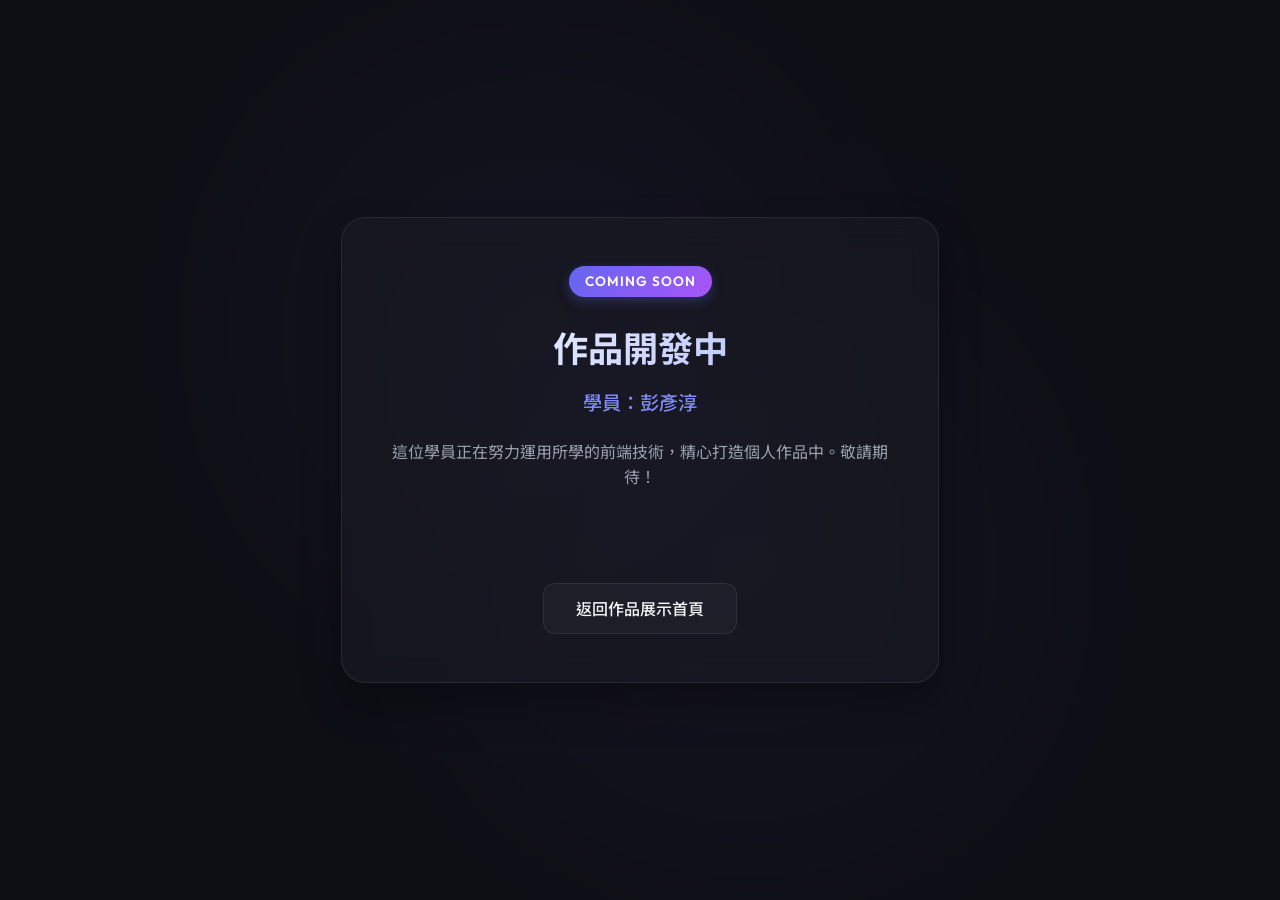
<file: 02/index.html>
﻿<!DOCTYPE html>
<html lang="zh-Hant-TW">
<head>
    <meta charset="UTF-8">
    <meta name="viewport" content="width=device-width, initial-scale=1.0">
    <title>學員作品集 | Vibe Coding 前端網頁開發班</title>
    <link rel="preconnect" href="https://fonts.googleapis.com">
    <link rel="preconnect" href="https://fonts.gstatic.com" crossorigin>
    <link href="https://fonts.googleapis.com/css2?family=Noto+Sans+TC:wght@300;400;500;700&family=Outfit:wght@300;400;500;600;700&display=swap" rel="stylesheet">
    <style>
        :root {
            --bg-color: #0d0f14;
            --card-bg: rgba(25, 28, 36, 0.6);
            --border-color: rgba(255, 255, 255, 0.08);
            --text-primary: #f3f4f6;
            --text-secondary: #9ca3af;
            --accent-glow: linear-gradient(135deg, #6366f1 0%, #a855f7 100%);
        }

        body {
            margin: 0;
            padding: 0;
            box-sizing: border-box;
            background-color: var(--bg-color);
            color: var(--text-primary);
            font-family: 'Outfit', 'Noto Sans TC', sans-serif;
            display: flex;
            justify-content: center;
            align-items: center;
            min-height: 100vh;
            overflow: hidden;
            position: relative;
        }

        body::before {
            content: '';
            position: absolute;
            width: 300px;
            height: 300px;
            background: var(--accent-glow);
            filter: blur(150px);
            opacity: 0.15;
            top: 20%;
            left: 30%;
            z-index: 0;
        }

        body::after {
            content: '';
            position: absolute;
            width: 300px;
            height: 300px;
            background: var(--accent-glow);
            filter: blur(150px);
            opacity: 0.15;
            bottom: 20%;
            right: 30%;
            z-index: 0;
        }

        .container {
            position: relative;
            z-index: 1;
            background: var(--card-bg);
            border: 1px solid var(--border-color);
            backdrop-filter: blur(16px);
            -webkit-backdrop-filter: blur(16px);
            padding: 3rem;
            border-radius: 24px;
            text-align: center;
            max-width: 500px;
            width: 90%;
            box-shadow: 0 20px 40px rgba(0, 0, 0, 0.3);
        }

        .badge {
            display: inline-block;
            background: var(--accent-glow);
            color: white;
            padding: 0.4rem 1rem;
            border-radius: 99px;
            font-size: 0.85rem;
            font-weight: 600;
            letter-spacing: 1px;
            margin-bottom: 1.5rem;
            box-shadow: 0 4px 12px rgba(99, 102, 241, 0.3);
        }

        h1 {
            font-size: 2.2rem;
            margin: 0 0 1rem 0;
            background: linear-gradient(135deg, #fff 0%, #a5b4fc 100%);
            -webkit-background-clip: text;
            -webkit-text-fill-color: transparent;
            font-weight: 700;
        }

        .student-info {
            font-size: 1.2rem;
            color: #818cf8;
            margin-bottom: 1.5rem;
            font-weight: 500;
        }

        p {
            color: var(--text-secondary);
            font-size: 1rem;
            line-height: 1.6;
            margin-bottom: 2.5rem;
        }

        .loader {
            display: flex;
            justify-content: center;
            gap: 8px;
            margin-bottom: 2.5rem;
        }

        .dot {
            width: 12px;
            height: 12px;
            background: var(--accent-glow);
            border-radius: 50%;
            animation: bounce 1.4s infinite ease-in-out both;
        }

        .dot:nth-child(1) { animation-delay: -0.32s; }
        .dot:nth-child(2) { animation-delay: -0.16s; }

        @keyframes bounce {
            0%, 80%, 100% { transform: scale(0); }
            40% { transform: scale(1.0); }
        }

        .back-btn {
            display: inline-block;
            text-decoration: none;
            color: var(--text-primary);
            border: 1px solid var(--border-color);
            background: rgba(255, 255, 255, 0.03);
            padding: 0.8rem 2rem;
            border-radius: 12px;
            font-weight: 500;
            transition: all 0.3s cubic-bezier(0.4, 0, 0.2, 1);
        }

        .back-btn:hover {
            background: rgba(255, 255, 255, 0.08);
            border-color: rgba(255, 255, 255, 0.2);
            transform: translateY(-2px);
            box-shadow: 0 8px 20px rgba(0,0,0,0.2);
        }
    </style>
</head>
<body>
    <div class="container">
        <div class="badge">COMING SOON</div>
        <h1 id="project-title">作品開發中</h1>
        <div class="student-info" id="student-name">學員：載入中...</div>
        <p>這位學員正在努力運用所學的前端技術，精心打造個人作品中。敬請期待！</p>
        
        <div class="loader">
            <div class="dot"></div>
            <div class="dot"></div>
            <div class="dot"></div>
        </div>

        <a href="../index.html" class="back-btn">返回作品展示首頁</a>
    </div>

    <script>
        fetch('./portfolio.json')
            .then(res => res.json())
            .then(data => {
                if (data.studentName) {
                    document.getElementById('student-name').textContent = "學員：" + data.studentName;
                }
                if (data.projectName && data.isReady) {
                    document.getElementById('project-title').textContent = data.projectName;
                }
            })
            .catch(() => {
                const pathParts = window.location.pathname.split('/');
                const currentFolder = decodeURIComponent(pathParts[pathParts.length - 2] || '');
                if (currentFolder && currentFolder.includes('_')) {
                    const name = currentFolder.split('_')[1];
                    document.getElementById('student-name').textContent = "學員：" + name;
                } else {
                    document.getElementById('student-name').textContent = "學員";
                }
            });
    </script>
</body>
</html>
</file>
